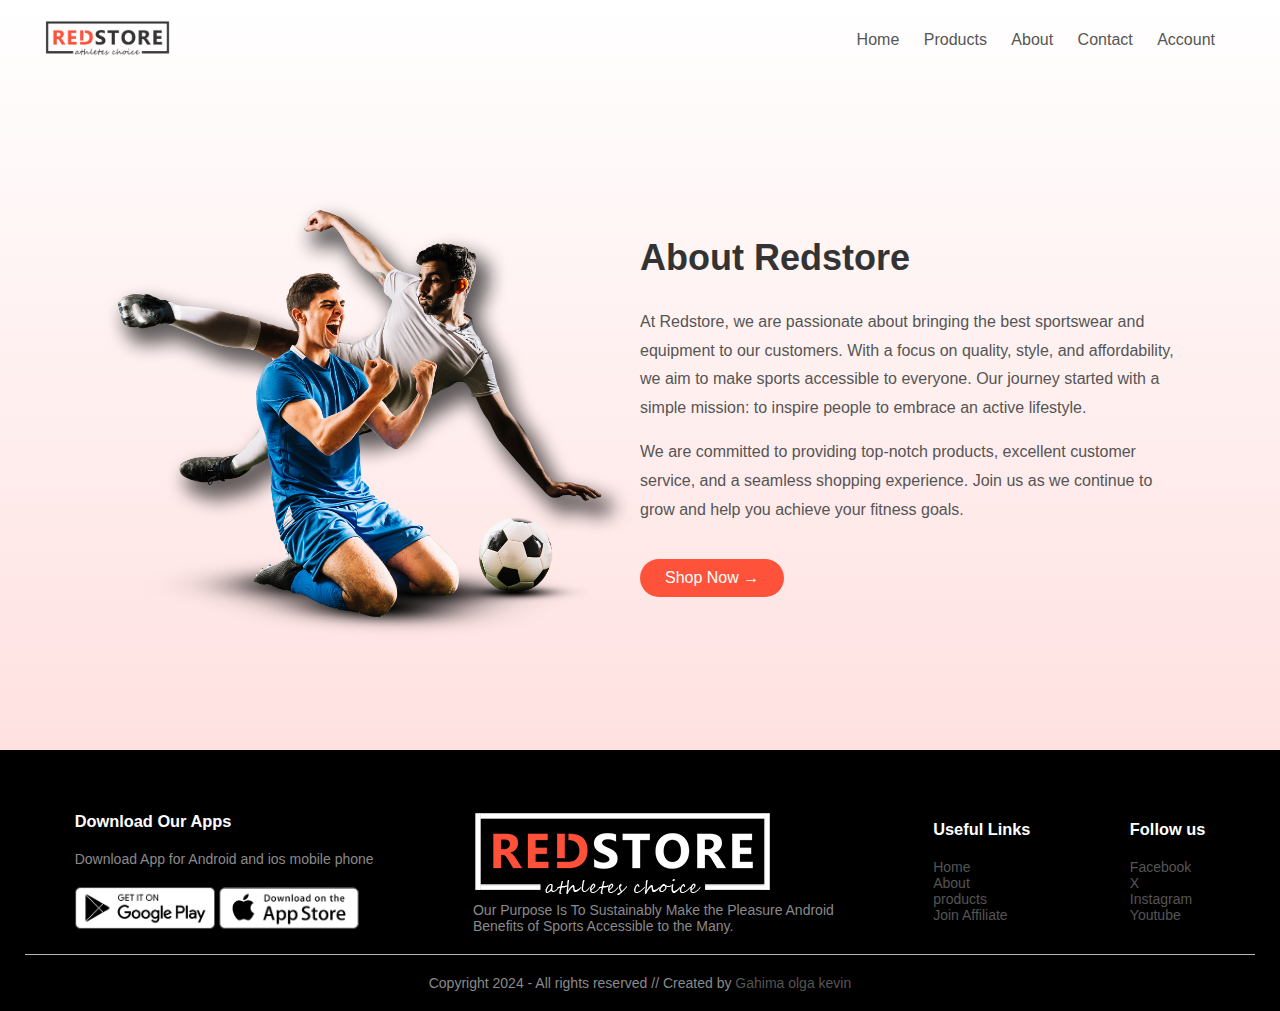
<file: about.html>
<!DOCTYPE html>
<html lang="en">
<head>
    <meta charset="UTF-8">
    <meta name="viewport" content="width=device-width, initial-scale=1.0">
    <title>About - Redstore</title>
    <link rel="stylesheet" href="style.css">
</head>
<body>

    <!--------------------------------- Navigation Bar ---------------------------->
    <div class="container">
        <div class="navbar">
            <div class="logo">
                <a href="index.html"><img src="logo.png" width="125px"></a>
            </div>
            <nav>
                <ul id="MenuItems">
                    <li><a href="index.html">Home</a></li>
                    <li><a href="products.html">Products</a></li>
                    <li><a href="about.html">About</a></li>
                    <li><a href="contact.html">Contact</a></li>
                    <li><a href="account.html">Account</a></li>
                </ul>
            </nav>
            <img src="menu.png" class="menu-icon" onclick="menutoggle()">
        </div>
    </div>

    <!----------------------- About Section -------------------------------------->
    <div class="small-container about-page">
        <div class="row">
            <div class="col-2">
                <img src="image1.png" alt="About Us" style="width: 100%;">
            </div>
            <div class="col-2">
                <h1>About Redstore</h1>
                <p>At Redstore, we are passionate about bringing the best sportswear and equipment to our customers. With a focus on quality, style, and affordability, we aim to make sports accessible to everyone. Our journey started with a simple mission: to inspire people to embrace an active lifestyle.</p>
                <p>We are committed to providing top-notch products, excellent customer service, and a seamless shopping experience. Join us as we continue to grow and help you achieve your fitness goals.</p>
                <a href="products.html" class="btn">Shop Now &#8594;</a>
            </div>
        </div>
    </div>

    <!------------------------ Footer --------------------------------->
    <div class="footer">
        <div class="container">
            <div class="row">
                <div class="fotter-col-1">
                 <h3>Download Our Apps</h3>
                 <p>Download App for Android and ios mobile phone</p>
                 <div class="app-logo">
                    <img src="play-store.png">
                    <img src="app-store.png">
                 </div>
                </div>
                <div class="fotter-col-2">
                    <a href="index.html"><img src="logo-white.png"></a>
                    <p>Our Purpose Is To Sustainably Make the Pleasure Android
                       <br> Benefits of Sports Accessible to the Many.</p>
                </div>
                <div class="fotter-col-3">
                   <h3>Useful Links</h3>
                   <ul>
                    <a href="index.html"><li>Home</li></a>
                    <a href="about.html"><li>About</li></a>
                    <a href="products.html"><li>products</li></a>
                    <a href="account.html"><li>Join Affiliate</li></a>
                   </uL>
                   </div>
                   <div class="fotter-col-4">
                    <h3>Follow us</h3>
                    <ul>
                     <a href="https://web.facebook.com/?_rdc=1&_rdr#"><li>Facebook</li></a>
                     <a href="x.com"><li>X</li></a>
                     <a href="https://www.instagram.com/amk_vn/"><li>Instagram</li></a>
                     <a href="youtube.com"><li>Youtube</li></a>
                    </ul>
                    </div>
            </div>
            <hr>
            <p class="Copyright">Copyright 2024 - All rights reserved // Created by <a href="https://gahimakev.github.io/portfolio/">Gahima olga kevin</a></p>
        </div>
     </div>
    </div>

</body>
</html>
</file>
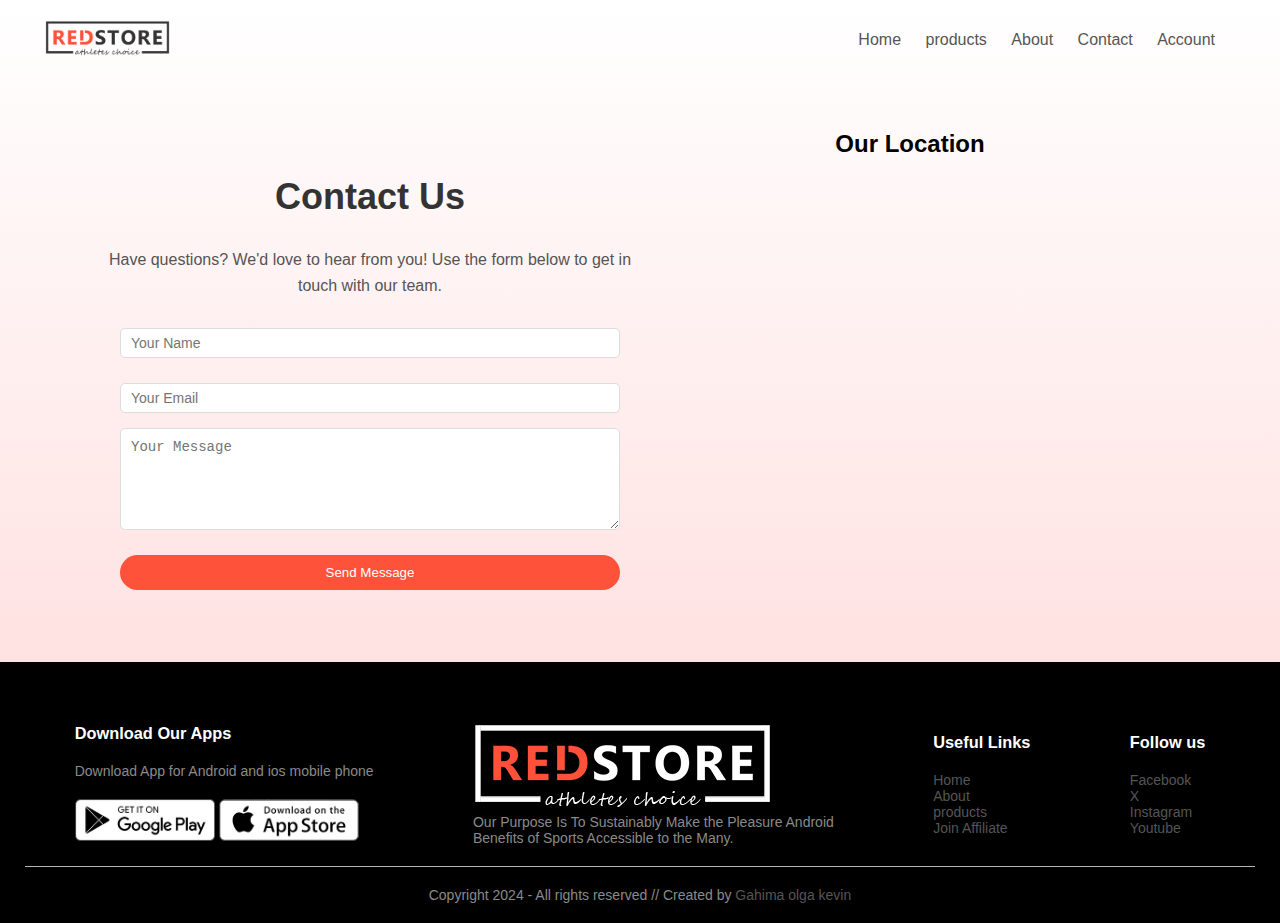
<file: contact.html>
<!DOCTYPE html>
<html lang="en">
<head>
    <meta charset="UTF-8">
    <meta name="viewport" content="width=device-width, initial-scale=1.0">
    <title>Contact - Redstore</title>
    <link rel="stylesheet" href="style.css">
</head>
<body>

    <!-- Navigation Bar -->
    <div class="container">
        <div class="navbar">
            <div class="logo">
                <a href="index.html"><img src="logo.png" width="125px"></a>
            </div>
            <nav>
                <ul id="MenuItems">
                    <li><a href="index.html">Home</a></li>
                    <li><a href="products.html">products</a></li>
                    <li><a href="about.html">About</a></li>
                    <li><a href="contact.html">Contact</a></li>
                    <li><a href="account.html">Account</a></li>
                </ul>
            </nav>
            <img src="menu.png" class="menu-icon" onclick="menutoggle()">
        </div>
    </div>

    <!-- Contact Section -->
    <div class="small-container contact-page">
        <div class="row">
            <div class="col-2">
                <h1>Contact Us</h1>
                <p>Have questions? We'd love to hear from you! Use the form below to get in touch with our team.</p>
                <form name="contactForm" action="https://formspree.io/f/xrbgldkb" method="POST">
                    <input type="text" id="name" placeholder="Your Name" required>
                    <input type="email" id="email" placeholder="Your Email" required>
                    <textarea name="message" rows="5" placeholder="Your Message" required></textarea>
                    <button type="submit" class="btn">Send Message</button>
                </form>
            </div>
            <div class="col-2">
                <h2 class="h2">Our Location</h2>
                <iframe 
                    src="https://www.google.com/maps/embed?pb=!1m18!1m12!1m3!1d6867.197342077238!2d30.043734853243635!3d-1.9732954948405754!2m3!1f0!2f0!3f0!3m2!1i1024!2i768!4f13.1!3m3!1m2!1s0x19dca5c6d4641993%3A0x7cd2beed45d8c35e!2sNew%20Wembley%20Motel!5e0!3m2!1sen!2srw!4v1732219449694!5m2!1sen!2srw"
                    width="100%" 
                    height="450px" 
                    style="border:0;" 
                    referrerpolicy="no-referrer-when-downgrade">
                </iframe>
            </div>
        </div>
    </div>

    <!-- Footer -->
    <div class="footer">
        <div class="container">
            <div class="row">
                <div class="fotter-col-1">
                 <h3>Download Our Apps</h3>
                 <p>Download App for Android and ios mobile phone</p>
                 <div class="app-logo">
                    <img src="play-store.png">
                    <img src="app-store.png">
                 </div>
                </div>
                <div class="fotter-col-2">
                    <a href="index.html"><img src="logo-white.png"></a>
                    <p>Our Purpose Is To Sustainably Make the Pleasure Android
                       <br> Benefits of Sports Accessible to the Many.</p>
                </div>
                <div class="fotter-col-3">
                   <h3>Useful Links</h3>
                   <ul>
                    <a href="index.html"><li>Home</li></a>
                    <a href="about.html"><li>About</li></a>
                    <a href="products.html"><li>products</li></a>
                    <a href="account.html"><li>Join Affiliate</li></a>
                   </uL>
                   </div>
                   <div class="fotter-col-4">
                    <h3>Follow us</h3>
                    <ul>
                     <a href="https://web.facebook.com/?_rdc=1&_rdr#"><li>Facebook</li></a>
                     <a href="x.com"><li>X</li></a>
                     <a href="https://www.instagram.com/amk_vn/"><li>Instagram</li></a>
                     <a href="youtube.com"><li>Youtube</li></a>
                    </ul>
                    </div>
            </div>
            <hr>
            <p class="Copyright">Copyright 2024 - All rights reserved // Created by <a href="https://gahimakev.github.io/portfolio/">Gahima olga kevin</a></p>
        </div>
     </div>
     
    <script>
        // Form validation and submission
        document.getElementById("contactForm").addEventListener("submit", function(event) {
            event.preventDefault();
            alert("Thank you for contacting us! We'll get back to you soon.");
        });
    </script>

</body>
</html>
</file>
<file: style.css>
*{
    margin: 0;
    padding: 0;
    box-sizing: border-box;
}

body{
    font-family: 'poppins',sans-serif;
    background: linear-gradient(to bottom, #ffffff, #ffd6d6);
}

.navbar{
    display: flex;
    align-items: center;
    padding: 20px;
}
nav{
    flex: 1;
    text-align: right;
}
nav ul{
    display: inline-block;
    list-style-type: none;
}
nav ul li{
    display: inline-block;
    margin-right: 20px;
}
a{
    text-decoration: none;
    color: #555;
}
p{
    color: #555;
}
.container{
    max-width: 1300px;
    margin: auto;
    padding-left: 25px;
    padding-right: 25px;
}
.row{
    display: flex;
    align-items: center;
    flex-wrap: wrap;
    justify-content: space-around;
}
.col-2{
    flex-basis: 50%;
    min-width: 300px;
}
.col-2 img{
    max-width: 100%;
    padding: 50px 0;
}
.col-2 h1{
    font-size: 50px;
    line-height: 60px;
    margin: 25px 0;
}
.btn{
    display: inline-block;
    background: #ff523b;
    color: #fff;
    padding: 8px 30px;
    margin: 30px 0;
    border-radius: 30px;
    transition:background 0.5s;
}

.btn:hover{
    background: #563434;
}
.header{
    background:radial-gradient(#fff,#ffd6d6);
}
.header .row{
    margin-top: 70px;
}
 .categories{
    margin: 70px 0;
 }
 .col-3{
    flex-basis: 30%;
    min-width: 250px;
    margin-bottom: 30px;
 }
 .col-3 img{
    width: 100%;
 }
 .small-container{
    max-width: 1080px;
    margin: auto;
    padding-left: 25px;
    padding-right: 25px;
 }
 .col-4{
    flex-basis: 25%;
    padding: 10px;
    min-width:  200px;
    margin-bottom: 50px;
    transition: transform 0.5s;
 }
 .col-4 img{
    width: 100%;
 }
 .title{
    text-align: center;
    margin: 0 auto 80px;
    position: relative;
    line-height: 60px;
    color: #555;
 }
 .title::after{
    content: '';
    background: #ff523b;
    width: 80px;
    height: 5px;
    border-radius: 5px;
    position: absolute;
    bottom: 0;
    left: 50%;
    transform: translateX(-50%);
 }

h4{
        color:#555;
        font-weight: normal;
 }
.col-4 p{
        font-size: 14px;
 }
.rating {
    color: #ff523b;
}

.col-4:hover{
    transform: translateY(-5px);

}   
/*----------- offer -------- */ 
.offer{
    width: 100%;
    background:radial-gradient(#fff,#ffd6d6);
    margin-top: 80px;
    padding: 50px 0;
    text-align: center;
}
.col-2 .offer-img{
    padding: 50px;
}
small{
    color: #555;
}

/*-------- testimonial --------------*/
.testimonial{
    padding-top: 100px;
}
.testimonial .col-3{
    text-align: center;
    padding: 40px 20px;
    box-shadow: 0 0 20px 0px rgba(0,0,0,0.1);
    cursor: pointer;
    transition: transform 0.5s;
}
.testimonial .col-3 img{
    width: 50px;
    margin-top: 20px;
    border-radius: 50%;
}
.testimonial .col-3:hover{
    transform: translateY(-10px);
}
.bx.bxs-quote-alt-left{
 font-size: 34px;
 color: #ff523b;
}
.col-3 p{
    font-size: 12px;
    margin: 12px 0;
    color: #777;
}
.testimonial .col-3 h3{
    font-weight: 600;
    color: #555;
    font-size: 16px;
}
/*---------------------- brands -----------------------*/
.brands{
margin: 100px auto;
}
.col-5{
    width: 160px;
}
.col-5 img{
    width: 100%;
    cursor: pointer;
    filter: grayscale(100%);
}
.col-5 img:hover{
    filter: grayscale(0);
}

/* ------------------------footer ------------------------*/

.footer{
    width: 100%;
    background: #000;
    color: #8a8a8a;
    font-size: 14px;
    padding: 60px 0 20px;
}
.footer p{
    color: #8a8a8a;
}
.footer h3{
    color: #fff;
    margin-bottom: 20px;
}
.footer-col-1 ,.footer-col-2 , .footer-col-3, .footer-col-4{
min-width: 250px;
margin-bottom: 20px;
}
.footer-col-1{
    flex-basis: 30%;
}
.footer-col-2{
    flex: 1;
    text-align: center;
}
.footer-col-2 img{
width: 180px;
margin-bottom: 20px;
}
.footer-col-3, .footer-col-4{
    flex-basis: 12%;
    text-align: center;
}
ul{
    list-style-type: none;
}
.app-logo{
    margin-top: 20px;
}
.app-logo img{
    width: 140px;
}
.footer hr{
    border: none;
    background: #b5b5b5;
    height: 1px;
    margin: 20px 0;
}
.Copyright{
    text-align: center;
}
.menu-icon{
    width: 28px;
    margin-left: 20px;
    display: none;
}
/*---------------------- media query for menu ---------------------------- */

@media only screen and (max-width: 800px){
    nav ul{
        position: absolute;
        top: 70px;
        left: 0;
        background: #333;
        width: 100%;
        overflow: hidden;
        transition: max-height 0.5s;

    }
    nav ul li{
        display: block;
        margin-right: 50px;
        margin-top: 10px;
        margin-bottom: 10px;
    }
    nav ul li a{
        color: #fff;
    }
    .menu-icon{
        display: block;
        Cursor: pointer;
    }
}
/*------------- all products page ------------------*/

.row-2{
    justify-content: space-between;
    margin: 100px auto 50px;
}
select{
    border: 1px solid #ff523b;
    padding: 5px;
}
select:focus{
    outline: none;
}
.page-btn{
    margin:0 auto  80px;
}
.page-btn span{
    display: inline-block;
    border: 1px solid #ff523b;
    margin-left: 10px;
    width: 40px;
    height: 40px;
    text-align: center;
    line-height: 40px;
    cursor: pointer;
}
.page-btn span:hover{
    background: #ff523b;
    color:#fff;
}
/*--------------------- single product details -----------------------*/
.single-product{
    margin-top: 80px;
}
.single-product .col-2 img{
    padding: 0;
}
.single-product .col-2{
    padding: 20px;
}
.single-product h4{
    margin: 20px 0;
    font-size: 22px;
    font-weight: bold;
}
.single-product select{
    display: block;
    padding: 10px;
    margin-top: 20px;
}
.select-product input{
    width: 50px;
    height: 40px;
    padding-left: 10px;
    font-size: 20px;
    margin-right: 10px;
    border: 1px solid #ff523b;
}
input:focus{
    outline: none;
}
.single-product .bx{
    color: #ff523b;
    margin-left: 10px
}
.small-img-row{
    display: flex;
    justify-content: space-between;
}
.small-img-col{
    flex-basis: 24%;
    cursor: pointer;
}

/*---------------- cart items details ---------------*/

.cart-page{
    margin: 80px auto;
}
table{
    width: 100%;
    border-collapse: collapse;
}
.cart-info{
    display: flex;
    flex-wrap: wrap;
}
th{
    text-align: left;
    padding: 5px;
    color: #fff;
    background: #ff523b;
    font-weight: normal;
}
td{
    padding: 10px 5px;
}
td input{
    width: 40px;
    height: 30px;
    padding: 5px;
}
td a{
    color: #ff523b;
    font-size: 12px;
}
td img{
    width: 80px;
    height: 80px;
    margin-right: 10px;
}
.total-price{
    display: flex;
    justify-content: flex-end;
}
.total-price table{
    border-top: 3px solid #ff523b;
    width: 100%;
    max-width: 400px;
}
td:last-child{
    text-align: right;
}
th:last-child{
    text-align: right;
}
/*----------------------- account-page --------------------------------*/
.account-page{
    padding: 50px 0;
    background: radial-gradient(#fff,#ffd6d6);
}
.form-container{
    background: #fff;
    width: 300px;
    height: 400px;
    position: relative;
    text-align: center;
    padding: 20px 0;
    margin: auto;
    box-shadow: 0 0 20px 0px rgba(0,0,0,0.1);
    overflow: hidden;
}
.form-container span{
    font-weight: bold;
    padding: 0 10px;
    color: #555;
    cursor: pointer;
    width: 100px;
    display: inline-block;
}
.form-btn{
    display: inline-block;
}
.form-container form{
    max-width: 300px;
    padding: 0 20px;
    position: absolute;
    top: 130px;
    transition: transform 1s;

}
form input{
    width: 100%;
    height: 30px;
    margin: 10px 0;
    padding: 0 10px;
    border: 1px solid #ccc;
}
form .btn{
    width: 100%;
    border: none;
    cursor: pointer;
    margin: 10px 0;
}
form .btn:focus{
    outline: none;
}
#LoginForm{
    left: -300px;
}
#RegForm{
    left: 0;
}
form a{
    font-size: 12px; 
}
#Indicator{
    width: 100px;
    border: none;
    background: #ff523b;
    height: 3px;
    margin-top: 8px;
    transform:  translateX(100px);
    transition: transform 1s;
}
/*------------------------- About Page ----------------------------------*/


.about-page {
    padding: 50px 0;
}

.about-page .col-2 h1 {
    font-size: 36px;
    margin-bottom: 20px;
    color: #333;
}

.about-page .col-2 p {
    margin: 15px 0;
    font-size: 16px;
    line-height: 1.8;
    color: #555;
}

.about-page .btn {
    display: inline-block;
    background: #ff523b;
    color: #fff;
    padding: 10px 25px;
    margin-top: 20px;
    border-radius: 30px;
    transition: background 0.3s;
}

.about-page .btn:hover {
    background: #563434;
}
/*----------------------------- Contact Page -----------------------------------------*/
.contact-page {
    padding: 50px 0;
}

.contact-page h1 {
    font-size: 36px;
    margin-bottom: 20px;
    color: #333;
    text-align: center;
}

.contact-page p {
    margin-bottom: 20px;
    font-size: 16px;
    line-height: 1.6;
    text-align: center;
    color: #555;
}

.contact-page form {
    display: flex;
    flex-direction: column;
    align-items: center;
    max-width: 500px;
    margin: 0 auto;
}

.contact-page form input,
.contact-page form textarea {
    width: 100%;
    margin-bottom: 15px;
    padding: 10px;
    border: 1px solid #ddd;
    border-radius: 5px;
    font-size: 14px;
    outline: none;
}

.h2{
    text-align: center;
}

.contact-page form input:focus,
.contact-page form textarea:focus {
    border-color: #ff523b;
}

.contact-page .btn {
    background: #ff523b;
    color: #fff;
    border: none;
    padding: 10px 25px;
    border-radius: 30px;
    cursor: pointer;
    transition: background 0.3s;
}

.contact-page .btn:hover {
    background: #563434;
}


/*----------------- media qeury for less than 600 screen size ---------------------*/
@media only screen and (max-width: 600px){
.row{
    text-align: center;
}
.col-2, .col-3, .col-4{
    flex-basis: 100%;
}
.single-product .row{
    text-align: left;
}
.single-product .col-2{
padding: 20px 0;
}
.single-product h1{
    font-size: 26px;
    line-height: 32px;
}
.cart-info p{
    display: none;
}




}
</file>
